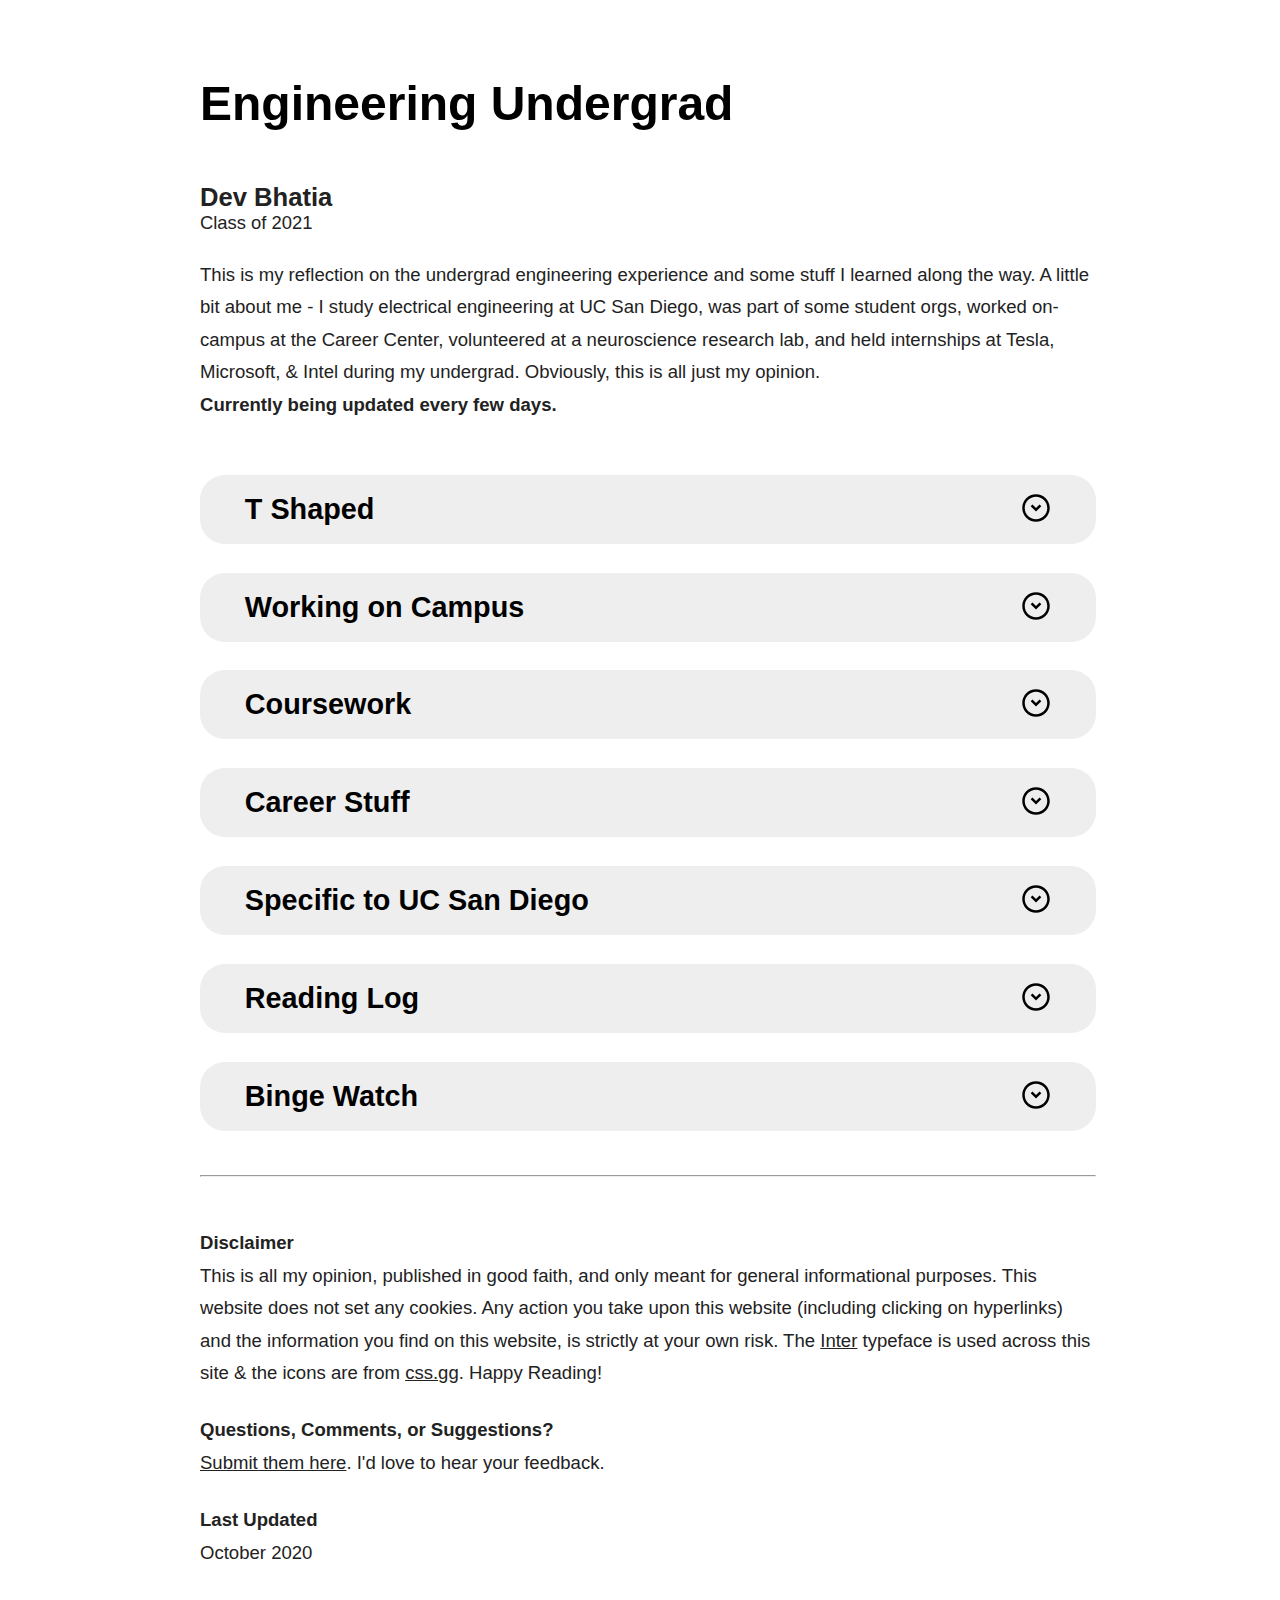
<file: index.html>
<!DOCTYPE html>
<html lang="en">
  <head>
    <!-- METADATA -->
    <meta charset="utf-8" />
    <meta name="viewport" content="width=device-width, initial-scale=1" />
    <meta name="author" content="Dev Bhatia" />
    <meta
      name="description"
      content="Advice to undergrads entering college or already in an engineering curriculum. Relevant for all undergrads to some degree. Written for university students."
    />
    <meta
      name="keywords"
      content="Engineering, Advice, Reflection, College, Experience, Undergrad, University"
    />

    <!-- TITLE -->
    <title>Engineering Undergrad</title>

    <!-- FAVICON -->
    <link
      rel="icon"
      type="image/png"
      sizes="32x32"
      href="assets/favicon-16x16.png"
    />
    <link
      rel="icon"
      type="image/png"
      sizes="16x16"
      href="assets/favicon-32x32.png"
    />
    <!-- CUSTOM CSS -->
    <link rel="stylesheet" type="text/css" href="index.css" />
  </head>

  <body>
    <center>
      <div class="base">
        <!-- HEADING -->
        <h1 id="grad">Engineering Undergrad</h1>
        <h2>Dev Bhatia</h2>
        <h3>Class of 2021</h3>
        <h4>
          This is my reflection on the undergrad engineering experience and some
          stuff I learned along the way. A little bit about me - I study
          electrical engineering at UC San Diego, was part of some student orgs,
          worked on-campus at the Career Center, volunteered at a neuroscience
          research lab, and held internships at Tesla, Microsoft, & Intel during
          my undergrad. Obviously, this is all just my opinion.
          <br />
          <b>Currently being updated every few days.</b>
          <br />
        </h4>

        <!-- EXPANDABLE -->
        <!-- <button type="button" class="collapsible">TEMPLATE</button>
        <div class="content">
        </div> -->

        <!-- T SHAPED -->
        <button type="button" class="collapsible">T Shaped</button>
        <div class="content">
          <br />
          <b>"Be T Shaped"</b> was one of the best pieces of advice I got near
          the end of my freshman year. The horizontal bar at the top of the "T"
          represents all that you know, and the vertical bar in the middle
          represents the depth to which you know something. I've observed that
          in most engineering curriculums at UCSD, students gain an in-depth
          understanding of their major only. This is not sufficient.
          <br />
          <br />
          Generally there are three main fields of engineering (software,
          electronics, and mechanical), within which there are different
          majors/disciplines. I know there's also bio/chem/nano and many others
          that do not fit into these, but the point is don't limit yourself to
          just one. For example, if you major within software engineering,
          complement that with some electronics fundamentals ("People who are
          really serious about software, should make their own hardware" -
          <a href="https://en.wikipedia.org/wiki/Alan_Kay" target="_blank">
            Alan Kay </a
          >).
          <br />
          <br />
          Sure, I could pair different majors and go into how they complement
          one another, but ultimatley what it comes down to is to have a good
          understanding of the digital (software, computing) and physical
          (electrical hardware, robotics, structures) worlds as much as you can.
          I cannot stress this enough.
        </div>

        <!-- WORKING ON CAMPUS -->
        <button type="button" class="collapsible">Working on Campus</button>
        <div class="content">
          <br />
          <b>What is Federal Work Study</b>
          This is one of those things that is super simple, but requires someone
          to explain it to you once (at least for me). A work study award is a
          specifed amount the government can pay you if you get an on campus job
          that supports work study. At this job, when you get your paycheck, the
          funds come from the government and not the university. That is until
          your award runs out. Then, your pay comes from the univeristy funds.
          For example, say you recieved a work study award for $1000 for the
          whole school year. You then got an on-campus job that pays $10 / hr.
          Your first quarter, you worked 100 hrs. So, you got paid $1000 in that
          quarter. That $1000 was paid by the government, fulfilling the work
          study award you have. However, the next quarter, you work another 100
          hrs (also earning another $1000). But, since your work study award was
          fullfiled already the previous quarter, the pay for this quarter came
          from the univeristy department you work for. For you, this does not
          mean much since you still get paid for the hours your've worked. It is
          only a matter of where the funds come from to pay you. To learn more
          about work study, refer to
          <a
            href="https://blog.ed.gov/2015/08/8-things-you-should-know-about-federal-work-study-2/"
            target="_blank"
          >
            this post from the US Dept. of Education.
          </a>
          <br />
          <br />
          <b>Why?</b>
          Reasons to work on campus differ for everyone. The 1.5 years I worked
          at the Career Center (3rd - 4th year) was super rewarding, apart from
          getting some extra money to pay for groceries, food, & commuting.
        </div>

        <!-- COURSEWORK -->
        <button type="button" class="collapsible">Coursework</button>
        <div class="content">
          <br />
          <b>4 Year Plan(s)</b>
          This is like any other plan...it will change. Two quarters into my
          first year, I stopped following the recommended four year plan and
          made my own instead. The reason: I wanted more project based classes
          with hands-on learning rather than learning only theory. There are
          pros and cons to deviating from the recommended plan. The con: you
          don't take classes consistently with the same people your year (the
          consequence being you have to make more of an effort to get to know
          people each quarter in your classes). The pro: you can prioritize
          classes based on your needs (project based classes, graduating early,
          etc). Looking back, taking project based or application focused
          classes early helps build up your resume with tangible skills and you
          become more capable of builings things sooner, rather than later. Do
          not blindly follow recommended plans.
          <br />
          <br />
          <b>(most) textbooks are a scam</b>
          Always avoid purchasing textbooks. Two reasons: professors barely use
          them expect for assigning homework & you'll end up learning more from
          YouTube videos anyways. You can most likely (~95% chance) find a PDF
          of the book online. I want to be very clear - I am not encouraging
          this, just stating a probablity :)
        </div>

        <!-- CAREER -->
        <button type="button" class="collapsible">Career Stuff</button>
        <div class="content">
          <br />
          <b>Resume Advice</b> After 1.5 years reviewing resumes at the UCSD
          Career Center, these is what I'd recommend to anybody creating a
          Resume or CV.
          <ul>
            <li>
              1 Page in Length. 1-2 Pages for Masters Students (thoguht try to
              fit it in 1). And for PhD's/PostDocs's you are now creating a CV,
              so any reasonable length is fine.
            </li>
            <li>
              PDF format, but make it on Microsoft Word. ATS systems seem to be
              able to parse PDFs converted form Word better than those from
              Pages or Google Docs.
            </li>
            <li>
              Avoid color. If you really need it try grayscale first. Some
              companies print resumes, and your resume may look drasticlaly
              different when printed in black & white versus in color.
            </li>
            <li>
              Bulleted descriptions should only be only line in length. If you
              really need a second line, it should fill up at least 1/2 of the
              second line.
            </li>
            <li>
              Use tables to format sections on your resumes. This will reduce
              white-space and give you more flexibility to organize your
              content. After putting all the text, and formatting the spacing in
              each cell, set the line width to 0 to hide the cell outline.
            </li>
            <li>
              Single column layouts work better than two column ones. This is
              from trial & error.
            </li>
            <li>
              Font sizes for descriptions should be between 10 - 12 pt. 
            </li>
          </ul>
        </div>

        <!-- ORGS -->
        <!-- <button type="button" class="collapsible">Clubs & Orgs</button>
        <div class="content">
          <br />
          Coming Soon!
        </div> -->

        <!-- SPECIFIC TO UCSD -->
        <button type="button" class="collapsible">
          Specific to UC San Diego
        </button>
        <div class="content">
          <br />
          <b>UCSD College System</b>
          UCSD has 7 colleges at the time of this writing. No matter what
          anybody tells you - no, they are not like the houses in Hogwarts.
          Colleges only matter for two things - where you live on-campus (if you
          decide to) and what your GEs will be. The latter is more important as
          most of campus is pretty nice. Sixth has the easiest GEs, Muir and
          Warren are tied for second, Marshall is just there (very neutral), ERC
          and Seventh have too many required writing classes.
          <br />
          <br />
          <b>Writing GEs</b>
          Regardless of what college you end up in, everyone has to take a
          writing sequence as part of their GEs. Use them to boost your GPA as
          an engineering major. It all comes down to your TAs. These people have
          the most influence on your grades. In writing classes, go to their
          office hours occasionally to get feedback on your work (when, not if,
          you make their suggested changes) you will more likely get a higher
          score than if you didn't go.
          <br />
          <br />
          <b>Study/Homework Spots</b>
          <ul>
            <li>
              Geisel Library (2E, 2W, 1E, 1W) if you're studying with friends or
              a group
            </li>
            <li>
              BioMed Library (kinda underrated) if you need to study alone
            </li>
            <li>Second & Third Floors of Price Center</li>
            <li>Top floor of the Bioengineering building</li>
            <li>The East Room in Mandeville Auditorium</li>
            <li>Study rooms in Galbraith Hall</li>
            <li>
              Any floor at Geisel before 2 PMish; after that it gets eerily
              quiet on every floor up from the 4th.
            </li>
            <li>
              Enigneering labs - super underrated & open 24/7 if you have access
              to them.
            </li>
          </ul>
        </div>

        <!-- READING -->
        <button type="button" class="collapsible">Reading Log</button>
        <div class="content">
          <br />

          <b> My Inventions <i>by Nikola Tesla</i></b>
          <br />
          Sometimes we forgot what it means to invent or why even continue
          studying engineering - this short autobiography reinstills the spirit
          of innovation & excitement to engineer.
          <br />
          <br />

          <b>The No B.S. Guide to Linear Algebra <i>by Ivan Savov</i></b>
          <br />
          A very striaghforward approach to learning one of the most fundemental
          topics in math. At the very least, you will learn how to "read" math.
          Knowing how to read math will expedite your ability to grasp concepts,
          definitions, and theorems in coursework.
          <br />
          <br />

          <b
            >Cracking the PM Interview
            <i>by Gayle Laakmann McDowell &&nbsp;Jackie&nbsp;Bavaro</i></b
          >
          <br />
          Regardless of your intent to purse the PM role or your ability to
          engineer solutions, great teams indirectly seek out people who can
          access the impact and reach of their work both internally for the team
          and externally for users. This book helps you develop that mindest
          through real examples and clear guidance.
          <br />
          <br />

          <b
            >It's Not How Good You Are, It's How Good You Want To Be
            <i>by Paul Arden</i></b
          >
          <br />
          Short and humorous. Takes ~20 to 30 minutes to read. Worth every page.
          <br />
          <br />

          <b>48 Laws of Power <i>by Robert Greene</i></b>
          <br />
          Just the laws and their descriptions in the Table of Contents.
          <br />
        </div>

        <!-- BINGE WATCH -->
        <button type="button" class="collapsible">Binge Watch</button>
        <div class="content">
          <br />
          <b>Talks</b>

          <ul>
            <li>
              <a href="https://youtu.be/Nb2tebYAaOA" target="_blank">
                Jim Keller w/Lex Fridman
              </a>
            </li>
            <li>
              <a
                href="https://www.youtube.com/watch?v=3qHkcs3kG44&t=1514s"
                target="_blank"
              >
                Naval Ravikant w/Joe Rogan
              </a>
            </li>
            <li>
              <a href="https://youtu.be/3Fx5Q8xGU8k?t=49" target="_blank">
                Peter Thiel on Competition
              </a>
            </li>
            <li>
              <a href="https://youtu.be/Oe5c9KK3ZIs?t=315" target="_blank">
                Guy Kawasaki on Entreprenuership
              </a>
            </li>
          </ul>
          <b>Programming</b>
          <ul>
            <li>
              <a
                href="https://www.youtube.com/playlist?list=PLyzOVJj3bHQuloKGG59rS43e29ro7I57J"
                target="_blank"
              >
                Missing Semester teaches the Shell
              </a>
            </li>
            <li>
              <a
                href="https://www.youtube.com/c/PythonEngineer/playlists"
                target="_blank"
              >
                PythonEngineer sample projects 
              </a>
            </li>
            <li>
              <a
                href="https://www.youtube.com/playlist?list=PLlrATfBNZ98dudnM48yfGUldqGD0S4FFb"
                target="_blank"
              >
                The Cherno teaches C++
              </a>
            </li>
          </ul>
          <b>Laughs</b>
          <ul>
            <li>
              <a href="https://youtu.be/YGFgsIXEnVw" target="_blank">
                Jonathon Frakes tells you things
              </a>
            </li>
            <li>
              <a href="https://youtu.be/9S1EzkRpelY" target="_blank">
                Jonathon Frakes asks you things
              </a>
            </li>
            <li>
              <a href="https://youtu.be/GM-e46xdcUo" target="_blank">
                Jonathon Frakes telling you you're wrong for 47 seconds
              </a>
            </li>
            <li>
              <a href="https://youtu.be/MCT80HJWQ2A" target="_blank">
                Jonathon Frakes telling you you're right for 41 seconds
              </a>
            </li>
          </ul>
        </div>

        <!-- FOOTER -->
        <footer class="footer">
          <br />
          <br />
          <hr />
          <br />
          <!-- DISCLAIMER -->
          <h4>
            <b>Disclaimer</b>
            <br />
            This is all my opinion, published in good faith, and only meant for
            general informational purposes. This website does not set any
            cookies. Any action you take upon this website (including clicking
            on hyperlinks) and the information you find on this website, is
            strictly at your own risk. The
            <a href="https://rsms.me/inter/" target="_blank">Inter</a>
            typeface is used across this site & the icons are from
            <a href="https://css.gg" target="_blank">css.gg</a>. Happy Reading!
          </h4>
          <!-- LAST UPDATED -->
          <h4>
            <b>Questions, Comments, or Suggestions?</b>
            <br />
            <a href="/feedback.html">Submit them here</a>. I'd love to hear your feedback.
          </h4>
          <!-- LAST UPDATED -->
          <h4>
            <b>Last Updated</b>
            <br />
            October 2020
            <br />
            <br />
            <br />
          </h4>
        </footer>
      </div>
    </center>

    <!-- JAVASCRIPT -->
    <script>
      // Toggle fold our sections on click
      var coll = document.getElementsByClassName("collapsible");
      var i;
      for (i = 0; i < coll.length; i++) {
        coll[i].addEventListener("click", function () {
          this.classList.toggle("active");
          var content = this.nextElementSibling;
          if (content.style.maxHeight) {
            content.style.maxHeight = null;
          } else {
            content.style.maxHeight = content.scrollHeight + "px";
          }
        });
      }
    </script>
  </body>
</html>
</file>
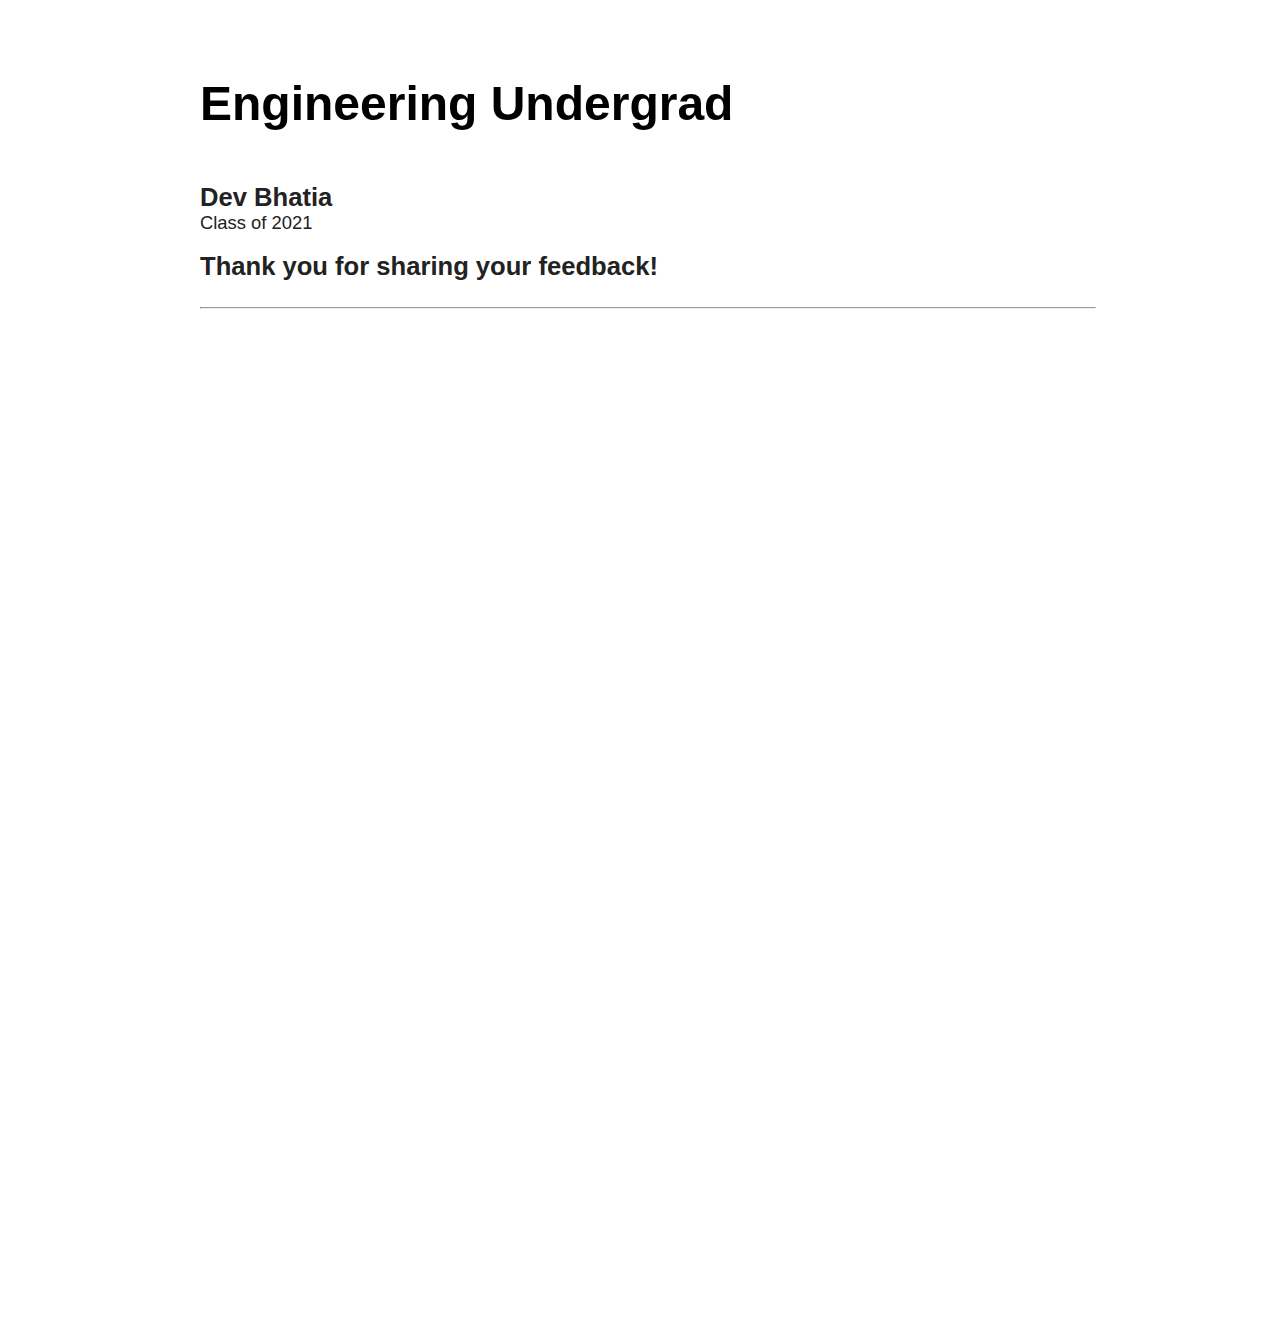
<file: feedback.html>
<!DOCTYPE html>
<html lang="en">
  <head>
    <!-- METADATA -->
    <meta charset="utf-8" />
    <meta name="viewport" content="width=device-width, initial-scale=1" />
    <meta name="author" content="Dev Bhatia" />
    <meta
      name="description"
      content="Advice to undergrads entering college or already in an engineering curriculum. Relevant for all undergrads to some degree. Written for university students."
    />
    <meta
      name="keywords"
      content="Engineering, Advice, Reflection, College, Experience, Undergrad, University"
    />

    <!-- TITLE -->
    <title>Engineering Undergrad</title>

    <!-- FAVICON -->
    <link
      rel="icon"
      type="image/png"
      sizes="32x32"
      href="assets/favicon-16x16.png"
    />
    <link
      rel="icon"
      type="image/png"
      sizes="16x16"
      href="assets/favicon-32x32.png"
    />
    <!-- CUSTOM CSS -->
    <link rel="stylesheet" type="text/css" href="index.css" />
  </head>

  <body>
    <center>
      <div class="base">
        <!-- HEADING -->
        <h1 id="grad">Engineering Undergrad</h1>
        <h2>Dev Bhatia</h2>
        <h3>Class of 2021</h3>
        <br />
        <h2>Thank you for sharing your feedback!</h2>
        <br />
        <hr />
        <br />
        <iframe
          src="https://docs.google.com/forms/d/e/1FAIpQLSf_kYpLUMrBsx7vL6eaA-bE6iAK5k5V8FWPAmq_OewA7o49ig/viewform?embedded=true"
          width="800"
          height="450"
          frameborder="0"
          marginheight="0"
          marginwidth="0"
          class="form"
          >Loading…</iframe
        >
      </div>
    </center>
  </body>
</html>
</file>
<file: index.css>
/* INTER FONT */
@import url("https://rsms.me/inter/inter.css");
@supports (font-variation-settings: normal) {
}

/* GRADIENT ANIMATION */
@keyframes gradient {
  0% {
    background-position: 0% 50%;
  }
  50% {
    background-position: 100% 50%;
  }
  100% {
    background-position: 0% 50%;
  }
}

/* COLORS */
:root {
  --bg: #fff;
  --closed: #eee;
  --open: #e4ff92;
  --text: #222;
  --link: #0088dc;
  --grad: linear-gradient(45deg,#000,#000);
}

body,
html {
  font-family: "Inter", sans-serif;
  font-family: "Inter var", sans-serif;
  background: var(--bg);
  width: 100%;
  height: 100%;
  color: var(--text);
}

#grad {
  background: var(--grad);
  background-clip: text;
  -webkit-background-clip: text;
  -webkit-text-fill-color: transparent;
  background-size: 400% 400%;
  animation: gradient 2s ease infinite;
}

/* HEADING */
h1 {
  font-size: calc(1rem + 2.5vw);
  font-weight: 600;
  text-align: left;
  padding: 20px 0;
}

h2 {
  font-size: calc(1rem + 0.75vw);
  font-weight: 600;
  margin: 0;
  text-align: left;
}

h3 {
  font-size: calc(0.75rem + 0.5vw);
  font-weight: 200;
  margin: 0;
  text-align: left;
}

/* CONTENT */
h4 {
  font-size: calc(1rem + 0.2vw);
  font-weight: 300;
  text-align: left;
  line-height: 1.75;
}

i {
  color: var(--main-tx-2-color);
  font-weight: 300;
}

b {
  font-weight: 600;
}

a,
a:visited {
  color: var(--text);
  text-decoration: none;
  text-decoration-line: underline;
}

a:hover,
a:active,
a:hover:before,
a:focus:before,
a:active:before {
  color: var(--link);
}

.base {
  width: 70%;
  padding-top: 1rem;
}

/* SMALL SCREENS */
@media screen and (max-width: 1000px) {
  .base {
    width: 90%;
  }
  h1 {
    font-size: calc(1.75rem);
  }
}

/* ACCORDIAN */
/* Style the button that is used to open and close the collapsible content */
.collapsible {
  background-color: var(--closed);
  cursor: pointer;
  padding: 18px;
  width: 100%;
  border: none;
  text-align: left;
  outline: none;
  font-size: 15px;
  font-size: calc(1em + 1vw);
  font-weight: 600;
  text-align: left;
  border-radius: 25px;
  padding-left: 5%;
  padding-right: 5%;
  margin-top: 1em;
}

/* Add a background color to the button if it is clicked on (add the .active class with JS), and when you move the mouse over it (hover) */
.active,
.collapsible:hover {
  background-color: var(--open);
}

/* Style the collapsible content. Note: hidden by default */
.content {
  margin: 0;
  padding: 0;
  background-color: white;
  max-height: 0;
  overflow: hidden;
  transition: max-height 0.5s ease-out;
  font-size: calc(1rem + 0.2vw);
  font-weight: 300;
  text-align: left;
  margin-left: 5%;
  margin-right: 5%;
  line-height: 1.75;
}

/* EXPAND */
.collapsible:after {
  content: url("data:image/svg+xml,%3Csvg width='30' height='30' viewBox='0 0 24 24' fill='' xmlns='http://www.w3.org/2000/svg'%0A%3E%3Cpath d='M7.75745 10.5858L9.17166 9.17154L12.0001 12L14.8285 9.17157L16.2427 10.5858L12.0001 14.8284L7.75745 10.5858Z' fill='currentColor' /%3E%3Cpath fill-rule='evenodd' clip-rule='evenodd' d='M1 12C1 5.92487 5.92487 1 12 1C18.0751 1 23 5.92487 23 12C23 18.0751 18.0751 23 12 23C5.92487 23 1 18.0751 1 12ZM12 21C7.02944 21 3 16.9706 3 12C3 7.02944 7.02944 3 12 3C16.9706 3 21 7.02944 21 12C21 16.9706 16.9706 21 12 21Z' fill='currentColor' /%3E%3C/svg%3E");
  font-size: 13px;
  color: white;
  float: right;
  margin-left: 5px;
}

/* CLOSE */
.active:after {
  content: url("data:image/svg+xml,%3Csvg width='30' height='30' viewBox='0 0 24 24' fill='none' xmlns='http://www.w3.org/2000/svg'%0A%3E%3Cpath d='M16.3394 9.32245C16.7434 8.94589 16.7657 8.31312 16.3891 7.90911C16.0126 7.50509 15.3798 7.48283 14.9758 7.85938L12.0497 10.5866L9.32245 7.66048C8.94589 7.25647 8.31312 7.23421 7.90911 7.61076C7.50509 7.98731 7.48283 8.62008 7.85938 9.0241L10.5866 11.9502L7.66048 14.6775C7.25647 15.054 7.23421 15.6868 7.61076 16.0908C7.98731 16.4948 8.62008 16.5171 9.0241 16.1405L11.9502 13.4133L14.6775 16.3394C15.054 16.7434 15.6868 16.7657 16.0908 16.3891C16.4948 16.0126 16.5171 15.3798 16.1405 14.9758L13.4133 12.0497L16.3394 9.32245Z' fill='currentColor' /%3E%3Cpath fill-rule='evenodd' clip-rule='evenodd' d='M1 12C1 5.92487 5.92487 1 12 1C18.0751 1 23 5.92487 23 12C23 18.0751 18.0751 23 12 23C5.92487 23 1 18.0751 1 12ZM12 21C7.02944 21 3 16.9706 3 12C3 7.02944 7.02944 3 12 3C16.9706 3 21 7.02944 21 12C21 16.9706 16.9706 21 12 21Z' fill='currentColor' /%3E%3C/svg%3E");
}

/* 404 */
.lost {
  width: 80%;
}

/* CONTACT */
.form {
  width: 100%;
  height: 1000px;
}
</file>
